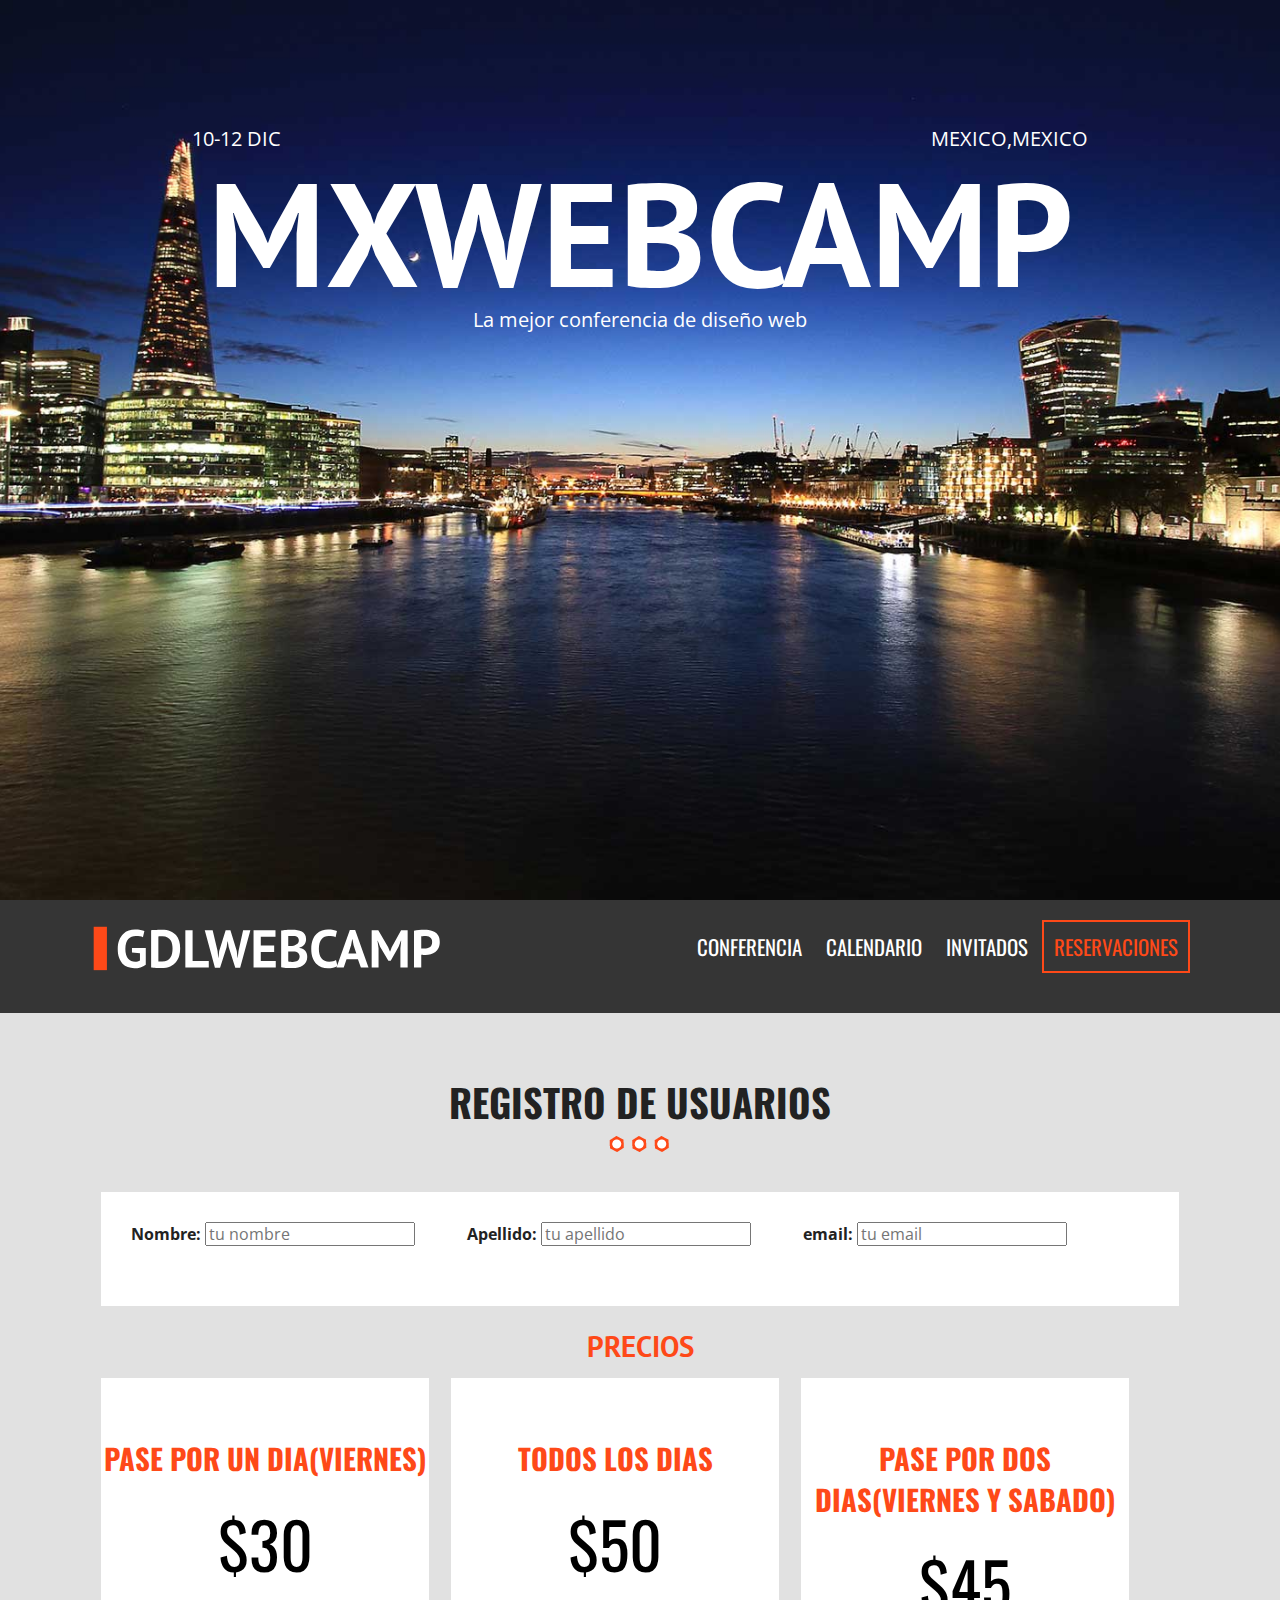
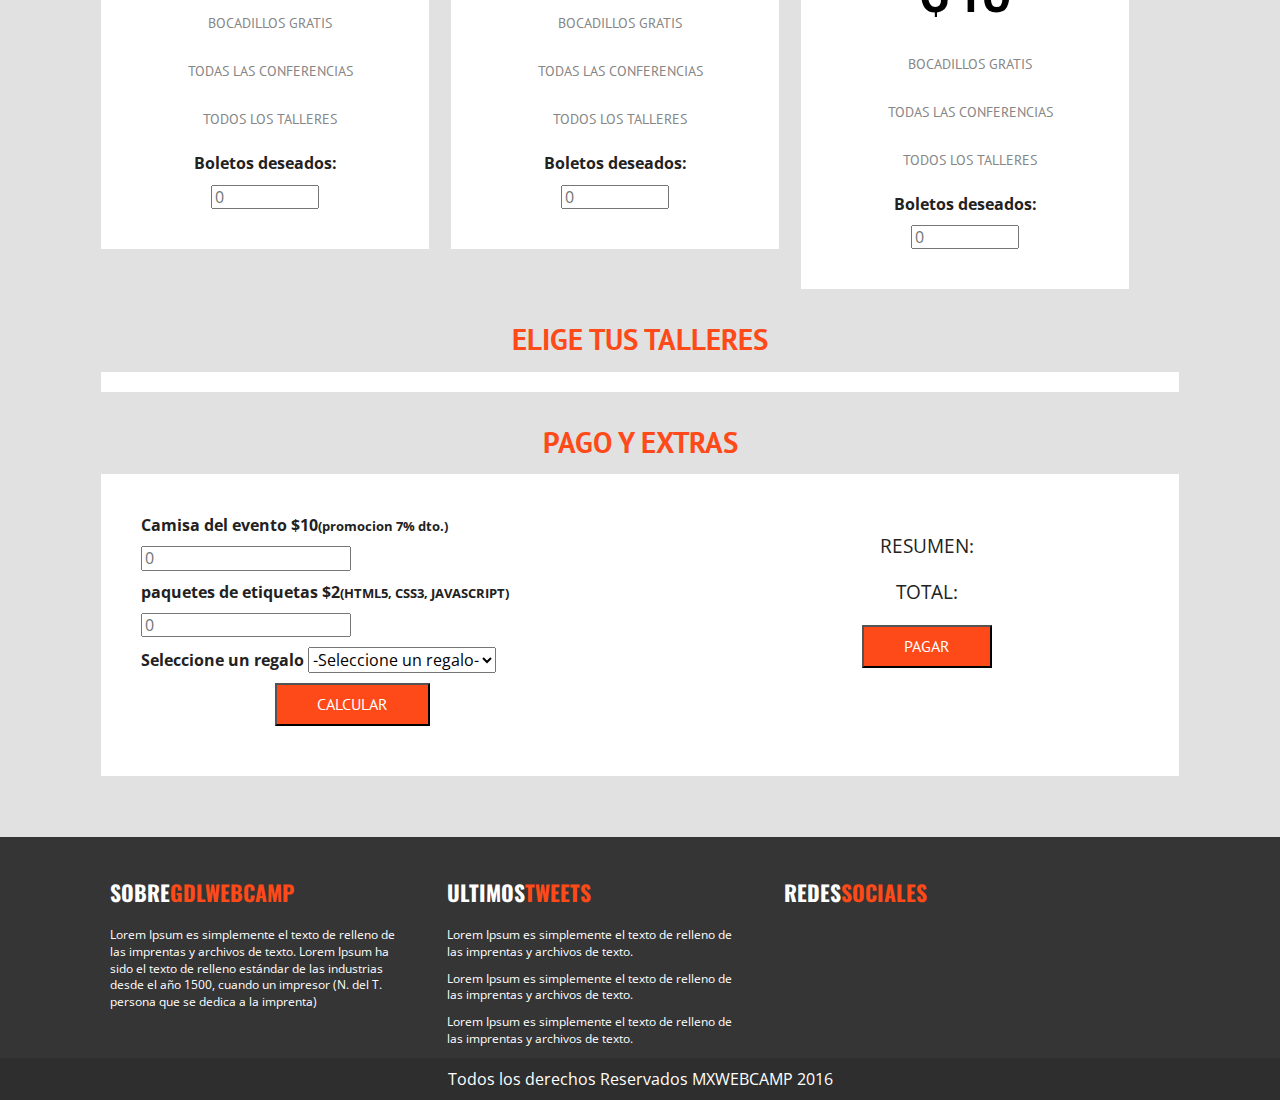
<file: registro.html>
<!doctype html>
<html class="no-js" lang="">

<head>
  <meta charset="utf-8">
  <meta http-equiv="x-ua-compatible" content="ie=edge">
  <title></title>
  <meta name="description" content="">
  <meta name="viewport" content="width=device-width, initial-scale=1, shrink-to-fit=no">

  <link rel="manifest" href="site.webmanifest">
  <link rel="apple-touch-icon" href="icon.png">
  <!-- Place favicon.ico in the root directory -->

  <link rel="stylesheet" href="css/normalize.css">
<link rel="stylesheet" href="https://use.fontawesome.com/releases/v5.5.0/css/all.css" integrity="sha384-B4dIYHKNBt8Bc12p+WXckhzcICo0wtJAoU8YZTY5qE0Id1GSseTk6S+L3BlXeVIU" crossorigin="anonymous">


  
  <link href="https://fonts.googleapis.com/css?family=Open+Sans|Oswald|PT+Sans" rel="stylesheet">

  <link rel="stylesheet" href="css/main.css">
</head>

<body>
  <!--[if lte IE 9]>
    <p class="browserupgrade">You are using an <strong>outdated</strong> browser. Please <a href="https://browsehappy.com/">upgrade your browser</a> to improve your experience and security.</p>
  <![endif]-->

  <!-- Add your site or application content here -->
  <header class="site-header">
    <div class="hero">
      <div class="contenido-header">
        <nav class="redes-sociales">
          <a href="#"><i class="fab fa-facebook-square"></i></a>
          <a href="#"><i class="fab fa-twitter"></i></a>
          <a href="#"><i class="fab fa-pinterest-p"></i></a>
          <a href="#"><i class="fab fa-youtube"></i></a>
          <a href="#"><i class="fab fa-instagram"></i></a>
        </nav>

        <div class="informacion-evento">
          <div class="clearfix">
          <p class="fecha"><i class="fas fa-calendar-alt"></i>10-12 dic</p>
          <p class="ciudad"><i class="fas fa-map-marker-alt"></i>Mexico,Mexico</p>
          </div>
        <h1 class="nombre-sitio">MxWebCamp</h1>
        <p class="eslogan">La mejor conferencia de <span>diseño web</span></p>
</div><!-- .informacion-eveno-->
      </div><!-- .contenido-header-->
    </div><!-- .hero-->
  </header>



<div class="barra">
  <div class="contenedor clearfix">
    <div class="logo">
      <img src="img/logo.svg" alt="logo gdlwebcamp">
    </div>
    <div class="menu-movil">
      <span></span>
      <span></span>
      <span></span>
    </div>
    <nav class="navegacion-principal">
      <a href="conferencia.html">Conferencia</a>
      <a href="#">Calendario</a>
      <a href="#">Invitados</a>
      <a href="registro.html">Reservaciones</a>
    </nav>
  </div><!--contenedor -->


</div> <!--barra -->


<section class="contenedor seccion">
  <h2>Registro de usuarios</h2>
  <form id="registro" class="registro" action="index.html" method="post">
    <div id="datos_usuario" class="registro caja clearfix">
      <div class="campo">
        <label for="nombre">Nombre:     
        </label>
        <input type="text" name="nombre" id="nombre" placeholder="tu nombre">
      </div>
      <div class="campo">
        <label for="apellido">Apellido:     
        </label>
        <input type="text" name="apellido" id="apellido" placeholder="tu apellido"> 
      </div>
      <div class="campo">
        <label for="email">email:     
        </label>
        <input type="text" name="email" id="email" placeholder="tu email">
        
      </div>
      <div id="error"></div>
      
    </div><!-- datos usuario -->
    



    <div class="paquetes">
        <h3>Precios</h3>
      
 <ul class="lista-precios clearfix">
    <li>
      <div class="tabla-precio">
        <h3>Pase por un dia(viernes)</h3>
        <p class="numero">$30</p>
        <ul>
          <li><i class="fas fa-check"></i> Bocadillos Gratis</li>
          <li><i class="fas fa-check"></i> Todas las Conferencias</li>
          <li><i class="fas fa-check"></i> Todos los Talleres</li>
        </ul>
     <div class="orden">
      <label for="pase_dia">Boletos deseados:</label>
      <input type="number" min="0" id="pase_dia" size="3" placeholder="0">
       
     </div>
      </div>
    </li>

     <li>
      <div class="tabla-precio">
        <h3>Todos los dias</h3>
        <p class="numero">$50</p>
        <ul>
          <li><i class="fas fa-check"></i> Bocadillos Gratis</li>
          <li><i class="fas fa-check"></i> Todas las Conferencias</li>
          <li><i class="fas fa-check"></i> Todos los Talleres</li>
        </ul>
        <div class="orden">
      <label for="pase_dia">Boletos deseados:</label>
      <input type="number" min="0" id="pase_completo" size="3" placeholder="0">
       
     </div>
      </div>
    </li>

     <li>
      <div class="tabla-precio">
        <h3>Pase por dos dias(viernes y sabado)</h3>
        <p class="numero">$45</p>
        <ul>
          <li><i class="fas fa-check"></i> Bocadillos Gratis</li>
          <li><i class="fas fa-check"></i> Todas las Conferencias</li>
          <li><i class="fas fa-check"></i> Todos los Talleres</li>
        </ul>
        <div class="orden">
      <label for="pase_dia">Boletos deseados:</label>
      <input type="number" min="0" id="pase_dosdias" size="3" placeholder="0">
       
     </div>
      </div>
    </li>
     
   </ul> 



    </div> <!-- paquetes -->




      <div id="eventos" class="eventos clearfix">
                         <h3>Elige tus talleres</h3>
                         <div class="caja">
                               <div id="viernes" class="contenido-dia clearfix">
                                   <h4>Viernes</h4>
                                       <div>
                                           <p>Talleres:</p>
                                           <label><input type="checkbox" name="registro[]" id="taller_01" value="taller_01"><time>10:00</time> Responsive Web Design</label>
                                           <label><input type="checkbox" name="registro[]" id="taller_02" value="taller_02"><time>12:00</time> Flexbox</label>
                                           <label><input type="checkbox" name="registro[]" id="taller_03" value="taller_03"><time>14:00</time> HTML5 y CSS3</label>
                                           <label><input type="checkbox" name="registro[]" id="taller_04" value="taller_04"><time>17:00</time> Drupal</label>
                                           <label><input type="checkbox" name="registro[]" id="taller_05" value="taller_05"><time>19:00</time> WordPress</label>
                                       </div>
                                       <div>
                                           <p>Conferencias:</p>
                                           <label><input type="checkbox" name="registro[]" id="conf_01" value="conf_01"><time>10:00</time> Como ser Freelancer</label>
                                           <label><input type="checkbox" name="registro[]" id="conf_02" value="conf_02"><time>17:00</time> Tecnologías del Futuro</label>
                                           <label><input type="checkbox" name="registro[]" id="conf_03" value="conf_03"><time>19:00</time> Seguridad en la Web</label>
                                       </div>
                                       <div>
                                           <p>Seminarios:</p>
                                           <label><input type="checkbox" name="registro[]" id="sem_01" value="sem_01"><time>10:00</time> Diseño UI y UX para móviles</label>
                                       </div>
                               </div> <!--#viernes-->
                               <div id="sabado" class="contenido-dia clearfix">
                                   <h4>Sábado</h4>
                                   <div>
                                         <p>Talleres:</p>
                                         <label><input type="checkbox" name="registro[]" id="taller_06" value="taller_06"><time>10:00</time> AngularJS</label>
                                         <label><input type="checkbox" name="registro[]" id="taller_07" value="taller_07"><time>12:00</time> PHP y MySQL</label>
                                         <label><input type="checkbox" name="registro[]" id="taller_08" value="taller_08"><time>14:00</time> JavaScript Avanzado</label>
                                         <label><input type="checkbox" name="registro[]" id="taller_09" value="taller_09"><time>17:00</time> SEO en Google</label>
                                         <label><input type="checkbox" name="registro[]" id="taller_10" value="taller_10"><time>19:00</time> De Photoshop a HTML5 y CSS3</label>
                                         <label><input type="checkbox" name="registro[]" id="taller_11" value="taller_11"><time>21:00</time> PHP Medio y Avanzado</label>
                                   </div>
                                   <div>
                                         <p>Conferencias:</p>
                                         <label><input type="checkbox" name="registro[]" id="conf_04" value="conf_04"><time>10:00</time> Como crear una tienda online que venda millones en pocos días</label>
                                         <label><input type="checkbox" name="registro[]" id="conf_05" value="conf_05"><time>17:00</time> Los mejores lugares para encontrar trabajo</label>
                                         <label><input type="checkbox" name="registro[]" id="conf_06" value="conf_06"><time>19:00</time> Pasos para crear un negocio rentable</label>
                                   </div>
                                   <div>
                                         <p>Seminarios:</p>
                                         <label><input type="checkbox" name="registro[]" id="sem_02" value="sem_02"><time>10:00</time> Aprende a Programar en una mañana</label>
                                         <label><input type="checkbox" name="registro[]" id="sem_03" value="sem_03"><time>17:00</time> Diseño UI y UX para móviles</label>
                                   </div>
                               </div> <!--#sabado-->
                               <div id="domingo" class="contenido-dia clearfix">
                                   <h4>Domingo</h4>
                                   <div>
                                         <p>Talleres:</p>
                                         <label><input type="checkbox" name="registro[]" id="taller_12" value="taller_12"><time>10:00</time> Laravel</label>
                                         <label><input type="checkbox" name="registro[]" id="taller_13" value="taller_13"><time>12:00</time> Crea tu propia API</label>
                                         <label><input type="checkbox" name="registro[]" id="taller_14" value="taller_14"><time>14:00</time> JavaScript y jQuery</label>
                                         <label><input type="checkbox" name="registro[]" id="taller_15" value="taller_15"><time>17:00</time> Creando Plantillas para WordPress</label>
                                         <label><input type="checkbox" name="registro[]" id="taller_16" value="taller_16"><time>19:00</time> Tiendas Virtuales en Magento</label>
                                   </div>
                                   <div>
                                         <p>Conferencias:</p>
                                         <label><input type="checkbox" name="registro[]" id="conf_07" value="conf_07"><time>10:00</time> Como hacer Marketing en línea</label>
                                         <label><input type="checkbox" name="registro[]" id="conf_08" value="conf_08"><time>17:00</time> ¿Con que lenguaje debo empezar?</label>
                                         <label><input type="checkbox" name="registro[]" id="conf_09" value="conf_09"><time>19:00</time> Frameworks y librerias Open Source</label>
                                   </div>
                                   <div>
                                         <p>Seminarios:</p>
                                         <label><input type="checkbox" name="registro[]" id="sem_04" value="sem_04"><time>14:00</time> Creando una App en Android en una tarde</label>
                                         <label><input type="checkbox" name="registro[]" id="sem_05" value="sem_05"><time>17:00</time> Creando una App en iOS en una tarde</label>
                                   </div>
                               </div> <!--#domingo-->
                           </div><!--.caja-->
                     </div> <!--#eventos-->
     <div id="resumen" class="resumen clearfix">
       <h3>Pago y Extras</h3>
       <div class="caja clearfix">
        <div class="extras">
          <div class="orden">
            <label for="camisa_evento">Camisa del evento $10<small>(promocion 7% dto.)</small></label>
            <input type="number" min="0" id="camisa_evento" size="3" placeholder="0">
            
          </div><!--orden-->
           <div class="orden">
            <label for="etiquetas">paquetes de etiquetas $2<small>(HTML5, CSS3, JAVASCRIPT)</small></label>
            <input type="number" min="0" id="etiquetas" size="3" placeholder="0">
            
          </div><!--orden-->
          <div class="orden">
            <label for="regalo">Seleccione un regalo</label>
            <select id="regalo" required="">
              <option value="">-Seleccione un regalo-</option>

               <option value="ETI">Etiquetas</option>

                <option value="PUL">pulseras</option>

                 <option value="PLU">plumas</option>
            </select>
          </div> <!--orden-->
          <input type="button" id="calcular" class="button" value="calcular">
        </div> <!-- extas-->
        <div class="total">
          <p>Resumen:</p>
          <div id="lista-productos">
            
          </div>
          <p>Total:</p>
          <div id="suma-total">
            
          </div>
          <input type="submit" class="button" id="btnRegistro" value="pagar">

          
        </div> <!--total-->
         
       </div><!--caja-->
     </div>  <!--resume-->              
  </form>
  


</section>














<footer class="site-footer">
  <div class="contenedor clearfix">
    <div class="footer-informacion">
      <h3>Sobre<span>gdlwebcamp</span></h3>
      <p>Lorem Ipsum es simplemente el texto de relleno de las imprentas y archivos de texto. Lorem Ipsum ha sido el texto de relleno estándar de las industrias desde el año 1500, cuando un impresor (N. del T. persona que se dedica a la imprenta)</p>
    </div>
    <div class="ultimos-tweets">
      <h3>Ultimos<span>tweets</span></h3>
      <ul>
        <li>Lorem Ipsum es simplemente el texto de relleno de las imprentas y archivos de texto. </li>
        <li>Lorem Ipsum es simplemente el texto de relleno de las imprentas y archivos de texto. </li>
        <li>Lorem Ipsum es simplemente el texto de relleno de las imprentas y archivos de texto. </li>
      </ul>
    </div>
    <div class="menu">
      <h3>Redes<span>sociales</span></h3>
       <nav class="redes-sociales">
          <a href="#"><i class="fab fa-facebook-square"></i></a>
          <a href="#"><i class="fab fa-twitter"></i></a>
          <a href="#"><i class="fab fa-pinterest-p"></i></a>
          <a href="#"><i class="fab fa-youtube"></i></a>
          <a href="#"><i class="fab fa-instagram"></i></a>
        </nav>
    </div>
    
  </div>
  

<p class="copyright">Todos los derechos Reservados MXWEBCAMP 2016</p>
</footer>








  <script src="js/vendor/modernizr-3.6.0.min.js"></script>
  <script src="https://code.jquery.com/jquery-3.3.1.min.js" integrity="sha256-FgpCb/KJQlLNfOu91ta32o/NMZxltwRo8QtmkMRdAu8=" crossorigin="anonymous"></script>
  <script>window.jQuery || document.write('<script src="js/vendor/jquery-3.3.1.min.js"><\/script>')</script>
  <script src="js/plugins.js"></script>
  <script src="js/main.js"></script>

  <!-- Google Analytics: change UA-XXXXX-Y to be your site's ID. -->
  <script>
    window.ga = function () { ga.q.push(arguments) }; ga.q = []; ga.l = +new Date;
    ga('create', 'UA-XXXXX-Y', 'auto'); ga('send', 'pageview')
  </script>
  <script src="https://www.google-analytics.com/analytics.js" async defer></script>
</body>

</html>
</file>
<file: css/main.css>
/*! HTML5 Boilerplate v6.1.0 | MIT License | https://html5boilerplate.com/ */

/*
 * What follows is the result of much research on cross-browser styling.
 * Credit left inline and big thanks to Nicolas Gallagher, Jonathan Neal,
 * Kroc Camen, and the H5BP dev community and team.
 */

/* ==========================================================================
   Base styles: opinionated defaults
   ========================================================================== */

html {
    color: #222;
    font-size: 1em;
    line-height: 1.4;
}

/*
 * Remove text-shadow in selection highlight:
 * https://twitter.com/miketaylr/status/12228805301
 *
 * Vendor-prefixed and regular ::selection selectors cannot be combined:
 * https://stackoverflow.com/a/16982510/7133471
 *
 * Customize the background color to match your design.
 */

::-moz-selection {
    background: #b3d4fc;
    text-shadow: none;
}

::selection {
    background: #b3d4fc;
    text-shadow: none;
}

/*
 * A better looking default horizontal rule
 */

hr {
    display: block;
    height: 1px;
    border: 0;
    border-top: 1px solid #ccc;
    margin: 1em 0;
    padding: 0;
}

/*
 * Remove the gap between audio, canvas, iframes,
 * images, videos and the bottom of their containers:
 * https://github.com/h5bp/html5-boilerplate/issues/440
 */

audio,
canvas,
iframe,
img,
svg,
video {
    vertical-align: middle;
}

/*
 * Remove default fieldset styles.
 */

fieldset {
    border: 0;
    margin: 0;
    padding: 0;
}

/*
 * Allow only vertical resizing of textareas.
 */

textarea {
    resize: vertical;
}

/* ==========================================================================
   Browser Upgrade Prompt
   ========================================================================== */

.browserupgrade {
    margin: 0.2em 0;
    background: #ccc;
    color: #000;
    padding: 0.2em 0;
}

/* ==========================================================================
   Author's custom styles
   ========================================================================== */
html{
    box-sizing: border-box;    
}
*.*,*:before,*:after{
    box-sizing: inherit;
}
body{
    background: #e1e1e1;
    font-family: 'Open Sans', sans-serif;

}

.contenedor{
    width: 98%;
    margin: 0 auto;
}
@media only screen and (min-width: 480px) {
 
.contenedor{
    width: 95%;
    }   
}
@media only screen and (min-width: 768px) {
 
.contenedor{
    width: 90%;
    
}   
}
@media only screen and (min-width: 992px) {
 
.contenedor{
    width: 90%;
   max-width: 1100px;
    }   
}
h1.nombre-sitio span{
    position: relative;
    text-shadow: 0 0 30px black;

}

@media only screen and (min-width: 992px) {
.char1{
    top: 10px; right: 20px;
    }
    .char2{
    top: 0px; right: 0px;
    }
.char3{
    top: 20px; right: 20px;
    }
    .char4{
    top: 10px; right: 0px;
    }
    .char5{
    top: 0px; right: 20px;
    }
    .char6{
    top: 20px; right: 0px;
    }
    .char7{
    top: 10px; right: 20px;
    }
    .char8{
    top: 0px; right: 0px;
    }
    .char9{
    top: 20px; right: 20px;
    }
    .char10{
    top: 0px; right: 0px;
    }
   
}



/*header*/
div.hero{
    background-image: url(../img//encabezado.jpg);
    height: 100vh;
    background-position: top center;
    background-size: cover;

}
div.contenido-header{
    padding-top: 40px;
}

@media only screen and (min-width: 768px){
div.contenido-header{
padding-top: 10px;
}
}
nav.redes-sociales{
    text-align: center;
}
nav.redes-sociales a{
    color: white;
    font-size: 2em;
    margin-right: 20px;
}
nav.redes-sociales a:last-child{
    margin-right: 
    0;
}
div.informacion-evento{
    text-align: center;
}

div.informacion-evento{
    text-align: center;
    color: white;

}

@media only screen and (min-width: 768px){
    div.informacion-evento{
        width: 70%;
        margin: 0 auto;
        margin-top: 50px
    }
} 
div.informacion-evento p{
    margin: 0;
    display: inline;
    text-transform: uppercase;
    font-size: 20px;

}

div.informacion-evento p i{
    color: #fe4918;
    font-size: 2.4rem;
}
p.fecha{
    float: left;
}
p.ciudad{
    float: right;
    text-align: right;
}
h1.nombre-sitio{
    font-family: 'PT Sans', sans-serif;
font-size: 5.9vw;
text-transform: uppercase;
}

@media only screen and (min-width: 768px){

h1.nombre-sitio{
font-size: 11.5vw;
margin: 0;
line-height: 1;
}
}

h2{
   font-family: 'Oswald', sans-serif;
 font-size: 2.4em;
 text-transform: uppercase;
 text-align: center;
}
h2::after{
    content:'';
    margin: 0 auto;
    background-image: url(../img/separador.png);
    height: 30px;
    width: 100px;
    display: block;
}
h3{
    font-size: 1.8em;
    color: #fe4918;
    font-family: 'PT Sans', sans-serif;
    margin: 0;
}

ul{
    list-style: none;
    margin: 0;
    padding: 0;
}


.button{
        font-family: 'PT Sans', sans-serif;
font-size: 1em;
margin-top: 20px;
display: inline-block;
    background-color: #fe4918;
    padding: 10px 40px;
    text-transform: uppercase;
    color: white;
    text-decoration: none;
    transition: all .6s ease;
}


.button:hover{
background-color: white;
color: #fe4918;
border:1px solid #fe4918; 
}


.hollow{
background-color: white;
color: #fe4918;
border:1px solid #fe4918; 

 font-family: 'PT Sans', sans-serif;
font-size: 1em;
margin-top: 20px;
display: inline-block;
   
    padding: 10px 40px;
    text-transform: uppercase;
    
    text-decoration: none;
    transition: all .6s ease;
}
.hollow:hover{
    background-color: #fe4918;
    color: white;


} 
.transparente{
background-color: transparent;
color: #fe4918;
border:1px solid white; 

 font-family: 'PT Sans', sans-serif;
font-size: 1em;
margin-top: 20px;
display: inline-block;
   
    padding: 10px 40px;
    text-transform: uppercase;
    
    text-decoration: none;
    transition: all .6s ease;
}
.transparente:hover{
    background-color: #fe4918;
    color: white;


} 




.float-right{
    float:right;
}
.seccion{
padding: 30px 0;
}
.seccion p{
    font-size: 1.2em;
    text-align: center;
}
p.eslogan{
    text-transform: none!important;
}

/*barra*/
div.barra{
    background: #353535;
    padding: 20px 0;
}
div.logo{
    width: 80%;
    float: left;

}
div.logo img{
width: 100%;
}
@media only screen and (min-width: 768px){
div.logo{
width: 33%;
}
}


nav.navegacion-principal {

    display: none;
}
nav.navegacion-principal a{
    font-family: 'Oswald',sans-serif;
    color: white;
    font-size: 1.3rem;
    text-transform: uppercase;
    text-decoration: none;
    transition: all .6s ease;
    display: block;
    text-align: center;
    margin-bottom: 20px;
}
nav.navegacion-principal a:hover{
background-color: #fe4918;
}
nav.navegacion-principal a:last-child{
border:2px solid #fe4918; 
color:#fe4918;
}
nav.navegacion-principal a:last-child:hover{
color: white;
}

@media only screen and (min-width: 768px){
nav.navegacion-principal{
width: 67%;
float: right;
text-align: right;
display: block;
}
nav.navegacion-principal a{
margin-right: 10px 0 20px 0;
padding: 10px 10px;
display: inline-block;
    text-align: center;
}
}
/*menu movil*/
div.menu-movil{
    width: 60px;
    display: block;
    float: right;
    text-align: right;
    margin-top: 12px;
}

div.menu-movil:hover{
cursor: pointer;
}

@media only screen and (min-width: 768px){
div.menu-movil{
 display: none;
    }
}
div.menu-movil span{
    height: 8px;
    margin-bottom: 6px;
    background-color: white;
    display: block;
}



/*evento*/
section.programa{
    position: relative;
}
div.contenedor-video{
    max-width: 100%;
    overflow-x: hidden;
}
/*
div.contenedor-video video{
max-width: 100%;
}*/

div.contenido-programa{
    position: absolute;
    top: 0;
    left: 0;
    width: 100%;
    height: 100%;
  
}
div.programa-evento{
    background-color: rgba(255,255,255,.8);
    padding: 15px;
    margin-top: 80px;
}
@media only screen and (min-width: 768px){
div.programa-evento{
    width: 70%;
}
}
@media only screen and (min-width: 992px){
div.programa-evento{
    width: 50%;
}
}

div.ocultar{
    display: none;
}


nav.menu-programa{
    width: 100%;
  
  

}




@media only screen and (min-width: 768px){
div.menu-programa{
display: table;

}
}

nav.menu-programa a{
    display:block;
    text-align: center;
    color: black;
    text-decoration: none;
    font-family: 'Oswald',sans-serif;
    margin-bottom: 10px;
    font-size: 1.2em;
  //  padding-right: 3rem;
  position: relative;
    padding-bottom: 10px;
      border-bottom: 1px solid #fe4918;

}

nav.menu-programa a.activo::after{
position: absolute;
content: '';
left: 0;
right: 0;
margin-left: auto;
margin-right: auto;
height: 20px;
width: 30px;
background-image: url('../img/talleres-flecha.jpg');
background-position: top center;
background-repeat: no-repeat;
bottom: -20px;

}




@media only screen and (min-width: 768px){
div.programa-evento a{
display: table-cell;

}
}
nav.menu-programa a i{
    color: #fe4918;
    font-size: 1.6em;
    margin-right: 10px;
}

/*detalle evento*/
div.taller-evento{
    margin-top: 20px;
border-bottom: 1px solid black;
padding: 0 20px;
}
div.taller-evento:nth-child(2)
{
    border: none;
}
div.taller-evento p{
    margin-bottom: 20px;
    font-size: 20px;
}
/*invitados*/
ul.lista-invitados li{
padding: 10px;
float: left;

}



@media only screen and (min-width: 480px){
   ul.lista-invitados li{
    width: 45%; /*tamaño del contenedor 90%*/
   }
}
@media only screen and (min-width: 768px){
   ul.lista-invitados li{
    width: 30%;/*tamaño del contenedor 90%*/
   }
}
div.invitado{
    position: relative;
    overflow: hidden; /*corta la parte de la imagen salida*/

}
div.invitado img{
    max-width: 100%;
filter:grey;
-webkit-filter:grayscale(1);
-webkit-transition:all .6s ease-in-out;

}
div.invitado img:hover{
 -webkit-filter:grayscale(0);   
 -webkit-transform: scale(1.1);
}
div.invitado p{
    position: absolute;
    bottom: 0;
    left: 0;
    padding: 15px 10px;
    margin: 0;
    background-color: rgba(0,0,0,0.55);
    width: 100%;
    color: #fe4918;
    text-align: left;
     font-family: 'Oswald',sans-serif;
     text-transform: uppercase;
 -webkit-transition:all .6s ease-in-out;
}
div.invitado:hover p{
bottom: -80px;
opacity: 0;
}


/*resumen evento contador*/
.parallax::before {
  width: 100%;
  height: 100%;
  position: absolute;
  top:0;
  left:0;
  background-repeat: no-repeat;
  background-size: cover;
  background-position: center center;
  background-attachment: fixed;
  -webkit-filter: brightness(.8);
  filter: brightness(.8);

}
div.contador {
  position: relative;
  height: auto;
}
div.contador::before {
  background-image: url(../img/bg-resumen.jpg);
  content:'';
}
ul.resumen-evento{
    position: relative;
    padding: 120px 0;
}
ul.resumen-evento li{
    width: 50%;
color: white;
    float: left;
    text-align: center;
    text-transform: uppercase;
    font-family: 'Oswald',sans-serif;
    font-size: 24px;
}

@media only screen and (min-width: 768px){
    ul.resumen-evento li{
        width: 25%;
    }
}


p.numero{
    color: #fe4918;
    font-size: 4em;
    display: block;
    margin: 0 0 10px 0;
      font-family: 'Oswald', sans-serif;
}

/*tabla de precios*/

ul.lista-precios > li{
    padding: 10px;
}
@media only screen and (min-width: 768px){
ul.lista-precios > li{
 float: left;
 width: 30%;
}
    }

div.tabla-precio{
    border: 1px solid #e1e1e1;
    background-color: white;
    padding: 40px 0;
    text-align: center;
    transition: all 1.3s;
}

div.tabla-precio:hover{
    transform: scale(1.1);
    border: 1px solid #fe4918;
    box-shadow: 0px 0px 50px #666;
}

div.tabla-precio ul li{
    font-family: 'PT Sans',sans-serif;
    font-size: 14px;
    margin-bottom: 20px;
    text-transform: uppercase;
    color: #868686;
    line-height: 26px;

}
/*
div.tabla-precio ul li::before{
    font-family:'Fontawesome',sans-serif;
display: inline-block;
vertical-align: top;
padding: 0 5px;
font-size: 20px;
color: green;
-webkit-font-smoothing:antialiased;
content: '\f00c';

}*/
div.tabla-precio ul li i{

  padding: 0 5px;

  font-size: 20px;

  color: green;

}


div.tabla-precio h3{
    font-family: 'Oswald', sans-serif;
    text-transform: uppercase;
}
div.tabla-precio p.numero{
    color: black;
    margin: 20px 0;
}




/*mapa*/
div.mapa{
    height: 420px;
    
}

/*testimoniales*/
div.testimoniales{
    padding-bottom: 20px;
}
div.testimonial{
    padding: 5px;
}

@media only screen and (min-width: 768px){
    div.testimonial{
        float: left;
        width: 30%;
    }
}

blockquote{
    background-color: white;
    border: 1px solid #e1e1e1;
    position: relative;
    margin: 0 0 10px 0;
    padding-bottom: 10px;
}
blockquote p{
    text-align: left!important;
    font-size: 1em!important;
    font-family:'PT Sans',sans-serif;
    padding: 0 20px 0 65px;
}
/*
blockquote p::before{
    content: 
}*/
footer.info-testimonial{
padding: 0;
}

footer.info-testimonial img{
    border-radius: 50%;
    margin-left: 20px;
    float: left;
    width: 20%;
    margin-right: 20px;
}
footer.info-testimonial cite{
     text-transform: uppercase;
    text-align: left;
    color: #fe4918;
    font-size: 12px;
    padding-top: 20px;
    width: 60%;
    font-weight: bold;
    font-style: normal;

}
footer.info-testimonial cite span{
color: black;
display: block;
text-transform: none;
}

/*newsletter*/
div.newsletter{
    position: relative;
    height: auto;
}
div.newsletter::before{
    background-image: url(../img/bg-newsletter.jpg);
content:''; 
}
div.newsletter .contenido{
    padding: 100px 0;
    color: white;
    text-align: center;
    position: relative;
}

div.newsletter .contenido p{
font-size: 1.2em;
text-transform: lowercase;
}
div.newsletter .contenido h3{
    color: white;
    text-transform: uppercase;
    font-size: 7vw;
    font-family: 'PT Sans',sans-serif;

}


/*cuenta regresiva*/
div.cuenta-regresiva ul li{
    text-transform: uppercase;
    font-family: 'Oswald',sans-serif;
    font-size: 2rem;
    text-align: center;
}
@media only screen and (min-width: 768px){
div.cuenta-regresiva ul li{
width: 25%;
float: left;
}
    }



/*footer principal*/
footer.site-footer{
    background-color: #353535;
    padding-top: 40px;
    margin-top: 20px;
}
footer.site-footer .contenedor>div{
    color: white;
    padding: 0px 20px;
    font-size: 12px;
  
}

@media only screen and (min-width: 768px){
footer.site-footer .contenedor>div{
    width: 27%;
    float: left;
}
}
footer.site-footer h3{
    color: white;
    text-transform: uppercase;
    font-family: 'Oswald',sans-serif;
    margin-bottom: 20px;
}
footer.site-footer h3 span{
    color: #fe4918;
}
footer.site-footer .ultimos-tweets li{
    margin-bottom: 10px;

}
footer.site-footer nav.redes-sociales{
    text-align: left;
}

p.copyright{
    background-color: #2e2e2e;
    color: white;
    padding: 10px 0;
    margin: 0;
    text-align: center;
}


/********************************INTERNAS****************************/
/*registro*/
form.registro h3{
    text-align: center;
    text-transform: uppercase;
    margin: 20px 0 0 0;
}

form.registro label{
    margin-bottom: 5px;
    font-weight: bold;
}

h4{
    text-align: center;
    text-transform: uppercase;
    border-bottom: 2px solid #fe4918;

}
div.caja{
    background-color: white;
    border:1px solid #e1e1e1;
    margin: 10px;
    padding: 10px;
}

div.campo{
    padding: 20px;
}

@media only screen and (min-width: 768px){
div.campo{
    float: left;
    width: 28%;
}
    
}
div.paquetes .tabla-precio:hover{
    transform: none;
    box-shadow: none;
}

div.paquetes .tabla-precio input{
    clear: both;
    width: 100px;
    margin: 10px auto 0 auto;
    display: block;
}
.contenido-dia{
    padding: 20px;
    display:none;
}

@media only screen and (min-width: 768px){

.contenido-dia >div
{
    float: left;
    width: 30%;
}
}
.contenido-dia > div p{
    text-align: left;
}

.contenido-dia > div label{
    display: block;
    margin-bottom: 10px;
}

.contenido-dia > div input{
    margin-right: 10px;
}

.contenido-dia > div label time{
    color: #fe4918;
}



.resumen p{
    font-size: 1.2em;
    text-transform: uppercase;

}
div.resumen div.extras{
    float: left;
    width: 40%;
    padding: 30px;
}
div.extras div.orden{
    text-align: left;
    margin-bottom: 10px;
}
div.extras div.orden input{
    margin: 10px 0 0 0;
}

div.resumen div.total{
    float: right;
    width: 40%;
    padding: 30px;
}
div.resumen input{
    display: block;
    margin: 10px auto;
}

#lista-productos{
    background-color: #e1e1e1;
    padding:  20px;
    display: none;
}

#suma-total{
    text-align: center;
    font-size: 2em;
    color: #fe4918;
}




#error{
    clear: both;
    padding: 15px;
    text-align: center;
   // display: none;

}

/* ==========================================================================
   Helper classes
   ========================================================================== */

/*
 * Hide visually and from screen readers
 */

.hidden {
    display: none !important;
}

/*
 * Hide only visually, but have it available for screen readers:
 * https://snook.ca/archives/html_and_css/hiding-content-for-accessibility
 *
 * 1. For long content, line feeds are not interpreted as spaces and small width
 *    causes content to wrap 1 word per line:
 *    https://medium.com/@jessebeach/beware-smushed-off-screen-accessible-text-5952a4c2cbfe
 */

.visuallyhidden {
    border: 0;
    clip: rect(0 0 0 0);
    height: 1px;
    margin: -1px;
    overflow: hidden;
    padding: 0;
    position: absolute;
    width: 1px;
    white-space: nowrap; /* 1 */
}

/*
 * Extends the .visuallyhidden class to allow the element
 * to be focusable when navigated to via the keyboard:
 * https://www.drupal.org/node/897638
 */

.visuallyhidden.focusable:active,
.visuallyhidden.focusable:focus {
    clip: auto;
    height: auto;
    margin: 0;
    overflow: visible;
    position: static;
    width: auto;
    white-space: inherit;
}

/*
 * Hide visually and from screen readers, but maintain layout
 */

.invisible {
    visibility: hidden;
}

/*
 * Clearfix: contain floats
 *
 * For modern browsers
 * 1. The space content is one way to avoid an Opera bug when the
 *    `contenteditable` attribute is included anywhere else in the document.
 *    Otherwise it causes space to appear at the top and bottom of elements
 *    that receive the `clearfix` class.
 * 2. The use of `table` rather than `block` is only necessary if using
 *    `:before` to contain the top-margins of child elements.
 */

.clearfix:before,
.clearfix:after {
    content: " "; /* 1 */
    display: table; /* 2 */
}

.clearfix:after {
    clear: both;
}

/* ==========================================================================
   EXAMPLE Media Queries for Responsive Design.
   These examples override the primary ('mobile first') styles.
   Modify as content requires.
   ========================================================================== */

@media only screen and (min-width: 35em) {
    /* Style adjustments for viewports that meet the condition */
}

@media print,
       (-webkit-min-device-pixel-ratio: 1.25),
       (min-resolution: 1.25dppx),
       (min-resolution: 120dpi) {
    /* Style adjustments for high resolution devices */
}

/* ==========================================================================
   Print styles.
   Inlined to avoid the additional HTTP request:
   https://www.phpied.com/delay-loading-your-print-css/
   ========================================================================== */

@media print {
    *,
    *:before,
    *:after {
        background: transparent !important;
        color: #000 !important; /* Black prints faster */
        -webkit-box-shadow: none !important;
        box-shadow: none !important;
        text-shadow: none !important;
    }

    a,
    a:visited {
        text-decoration: underline;
    }

    a[href]:after {
        content: " (" attr(href) ")";
    }

    abbr[title]:after {
        content: " (" attr(title) ")";
    }

    /*
     * Don't show links that are fragment identifiers,
     * or use the `javascript:` pseudo protocol
     */

    a[href^="#"]:after,
    a[href^="javascript:"]:after {
        content: "";
    }

    pre {
        white-space: pre-wrap !important;
    }
    pre,
    blockquote {
        border: 1px solid #999;
        page-break-inside: avoid;
    }

    /*
     * Printing Tables:
     * http://css-discuss.incutio.com/wiki/Printing_Tables
     */

    thead {
        display: table-header-group;
    }

    tr,
    img {
        page-break-inside: avoid;
    }

    p,
    h2,
    h3 {
        orphans: 3;
        widows: 3;
    }

    h2,
    h3 {
        page-break-after: avoid;
    }
}
</file>
